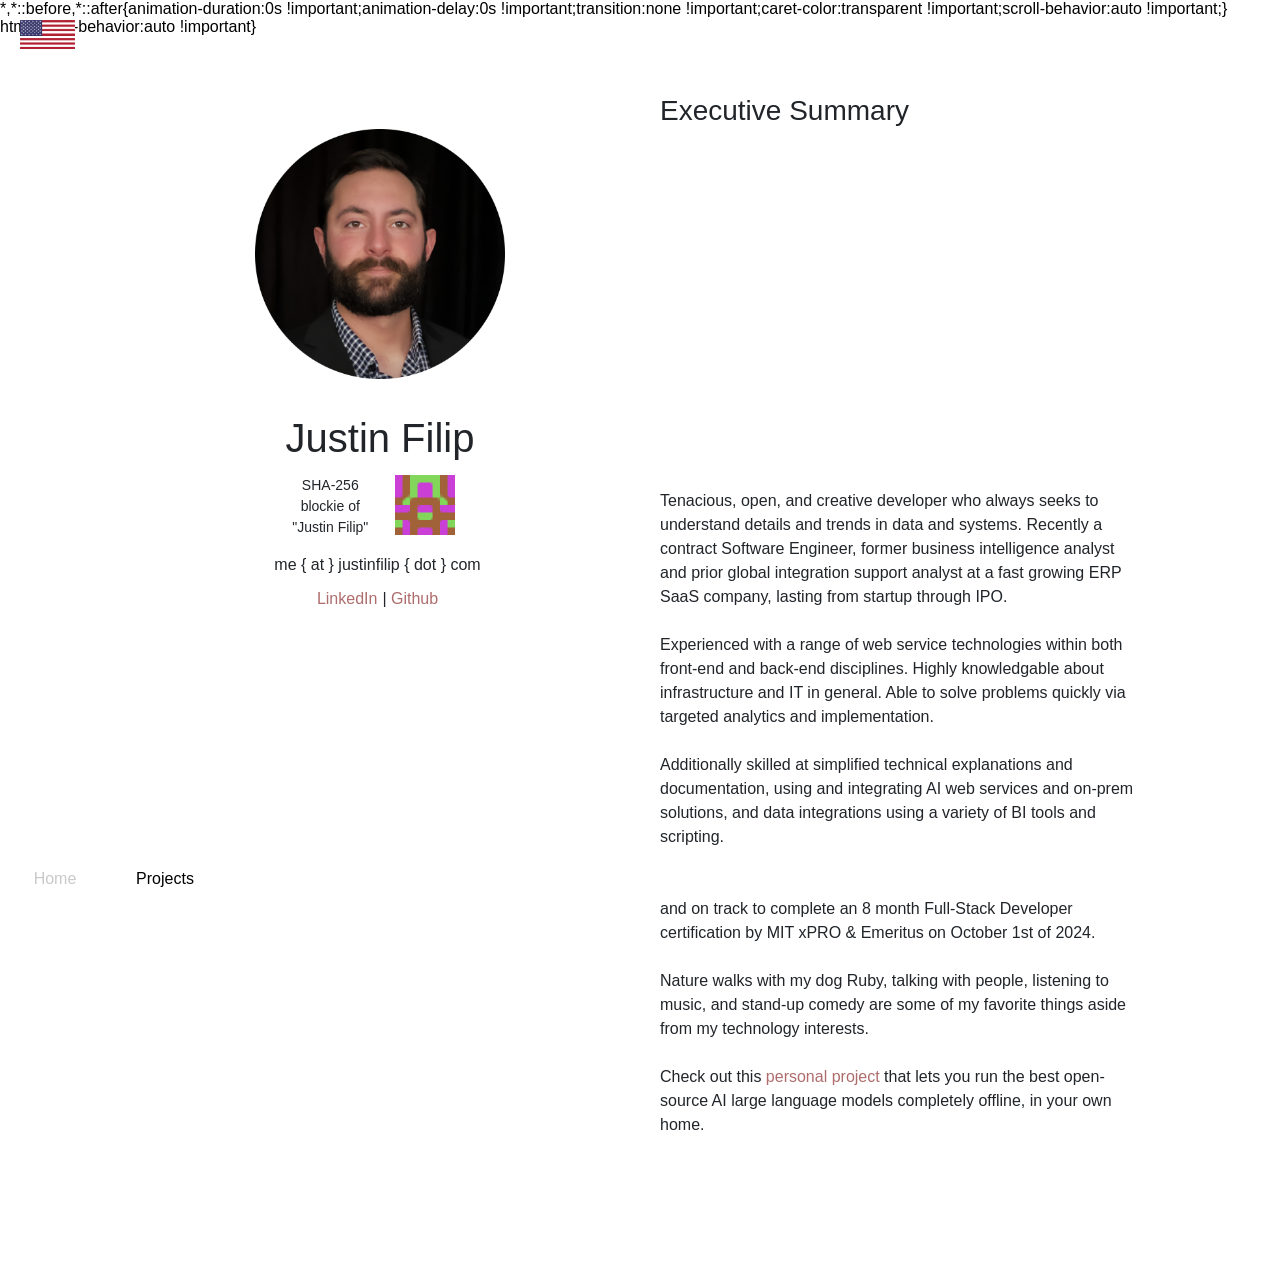
<file: index.html>
<!DOCTYPE html>
<head>
  <meta charset="UTF-8">
  <meta name="viewport" content="width=device-width, initial-scale=1.0">
  <link rel="icon" type="image/png" href="favicon.png"></link>
  <title style="display: none;">Justin Filip's Portfolio</title>
  <link href="styles.css" rel="stylesheet" type="text/css"/>
  <link href="https://cdn.jsdelivr.net/npm/bootstrap@5.3.3/dist/css/bootstrap.min.css" rel="stylesheet" integrity="sha384-QWTKZyjpPEjISv5WaRU9OFeRpok6YctnYmDr5pNlyT2bRjXh0JMhjY6hW+ALEwIH" crossorigin="anonymous">
</head>

<html>
  <body>
    <img class="usa" src="usa.png"></img>

    <div id="grid" class="grid">
      <div id="profile" class="profile">
        <center>
          <img class="profile-image" src="./me.png"></img>

          <div>
            <h1 class="name">Justin Filip</h1>

            <p class="blockie-text">SHA-256 blockie of "Justin Filip"</p>
            <img class="blockie" src="[data-uri]"></img>
          </div>
          
          <div class="profile-links-container">
            me { at } justinfilip { dot } com
          </div>

          <div class="profile-links-container">
            <a class="profile-link" href="https://www.linkedin.com/in/justin-filip/" target=”_blank”>LinkedIn</a><p style="display: inline-block; margin-left: 5px;"> | </p>
            <a class="profile-link" href="https://github.com/justinfilip" target=”_blank”>Github</a>
          </div>

        </center>
      </div>

      <div id="home" class="details-active">
        <h3>Executive Summary</h3>

        <iframe style="max-width: 100%; max-height: 315px;" width="560" height="315" src="https://www.youtube.com/embed/zbC1r2zCqxY?si=OPrFI_HX5_FnIb-Z" title="YouTube video player" frameborder="0" allow="accelerometer; autoplay; clipboard-write; encrypted-media; gyroscope; picture-in-picture; web-share" referrerpolicy="strict-origin-when-cross-origin" allowfullscreen></iframe>

        </br>
        <p> Tenacious, open, and creative developer who always seeks to understand details and trends in data and systems. Recently a contract Software Engineer, former business intelligence analyst and prior global integration support analyst at a fast growing ERP SaaS company, lasting from startup through IPO.
                        
        </br></br>
        Experienced with a range of web service technologies within both front-end and back-end disciplines. Highly knowledgable about infrastructure and IT in general. Able to solve problems quickly via targeted analytics and implementation.
        
        </br></br>
        Additionally skilled at simplified technical explanations and documentation, using and integrating AI web services and on-prem solutions, and data integrations using a variety of BI tools and scripting.
        
        </br></br>
        Currently seeking a unique long-term role in the technology industry and on track to complete an 8 month Full-Stack Developer certification by MIT xPRO & Emeritus on October 1st of 2024.
    
        </br></br>Nature walks with my dog Ruby, talking with people, listening to music, and stand-up comedy are some of my favorite things aside from my technology interests.
        
        </br></br>
        Check out this <a style="display: inline-block; color: #af6c6c; text-decoration: none;" href="https://github.com/justinfilip/gpt-threads" target=”_blank”>personal project</a> that lets you run the best open-source AI large language models completely offline, in your own home.
        
        </p>
      </div>

      <div id="projects" class="details-inactive">
        <h3>Projects</h3>

        <a class="profile-link" href="https://github.com/justinfilip/gpt-threads" target=”_blank”>gpt-threads</a>
        <p style="display: inline-block; margin-left: 5px;"></br></p>
        <p> An open-source AI app | running mixtral 8x7B / llama.cpp | single-layer threads interface | multi-user | private | offline capable</p>

        <a class="profile-link" href="https://justinfilip.github.io/PacMen-Exercise/" target=”_blank”>PacMen Exercise</a>
        <p style="display: inline-block; margin-left: 5px;"> | </p>
        <a class="profile-link" href="https://github.com/justinfilip/PacMen-Exercise" target=”_blank”>Github Repo</a>
        <p> Generate animated PacMen and watch them move around the page.</p>

        <a class="profile-link" href="https://justinfilip.github.io/Eye-Exercise/" target=”_blank”>Eye Exercise</a>
        <p style="display: inline-block; margin-left: 5px;"> | </p>
        <a class="profile-link" href="https://github.com/justinfilip/Eye-Exercise" target=”_blank”>Github Repo</a>
        <p> Mouse tracking and programmatic element positioning.</p>

        <a class="profile-link" href="https://github.com/justinfilip/Real-Time-Bus-Tracking" target=”_blank”>Real Time Bus Tracking</a>
        <p style="display: inline-block; margin-left: 5px;"> | </p>
        <a class="profile-link" href="https://www.youtube.com/watch?v=16GIgTOt1n8" target=”_blank”>YouTube</a>
        <p> Real-time locations of buses en route between MIT and Harvard.</p>
        
        <a class="profile-link" href="https://justinfilip.github.io/pages/rotateMatrix/index.html" target=”_blank”>A demonstration of matrix rotation</a>
        <p style="display: inline-block; margin-left: 5px;"> | </p>
        <a class="profile-link" href="https://github.com/justinfilip/justinfilip.github.io/tree/main/pages/rotateMatrix" target=”_blank”>Github Repo</a>
        <p> A demonstration of matrix rotation by transposition and swapping columns, displyaed in a UI.</p>
        
        <a class="profile-link" href="https://justinfilip.github.io/pages/a-quick-game/index.html" target=”_blank”>A quick game</a>
        <p style="display: inline-block; margin-left: 5px;"> | </p>
        <a class="profile-link" href="https://github.com/justinfilip/justinfilip.github.io/tree/main/pages/a-quick-game" target=”_blank”>Github Repo</a>
        <p> A quick, slightly frustrating game. Meant to be played with a mouse. Click the numbered circles!</p>
        
        <a class="profile-link" href="https://justinfilip.github.io/pages/byzantine-generals/index.html" target=”_blank”>A simple page</a>
        <p style="display: inline-block; margin-left: 5px;"> | </p>
        <a class="profile-link" href="https://github.com/justinfilip/justinfilip.github.io/tree/main/pages/byzantine-generals" target=”_blank”>Github Repo</a>
        <p> A simple web page including an overview of the Byzantine Generals problem as content.</p>

      </div>

    </div>

    <nav class="navbar fixed-bottom navbar-expand-lg navbar-alt">
      <div id="homeButton" class="nav-button button-selected">Home</div>
      <div id="projectsButton" class="nav-button">Projects</div>
    </nav>

    <script src="https://cdn.jsdelivr.net/npm/bootstrap@5.3.3/dist/js/bootstrap.bundle.min.js" integrity="sha384-YvpcrYf0tY3lHB60NNkmXc5s9fDVZLESaAA55NDzOxhy9GkcIdslK1eN7N6jIeHz" crossorigin="anonymous"></script>
    <script src="main.js"></script>
  </body>

    
</html>
</file>
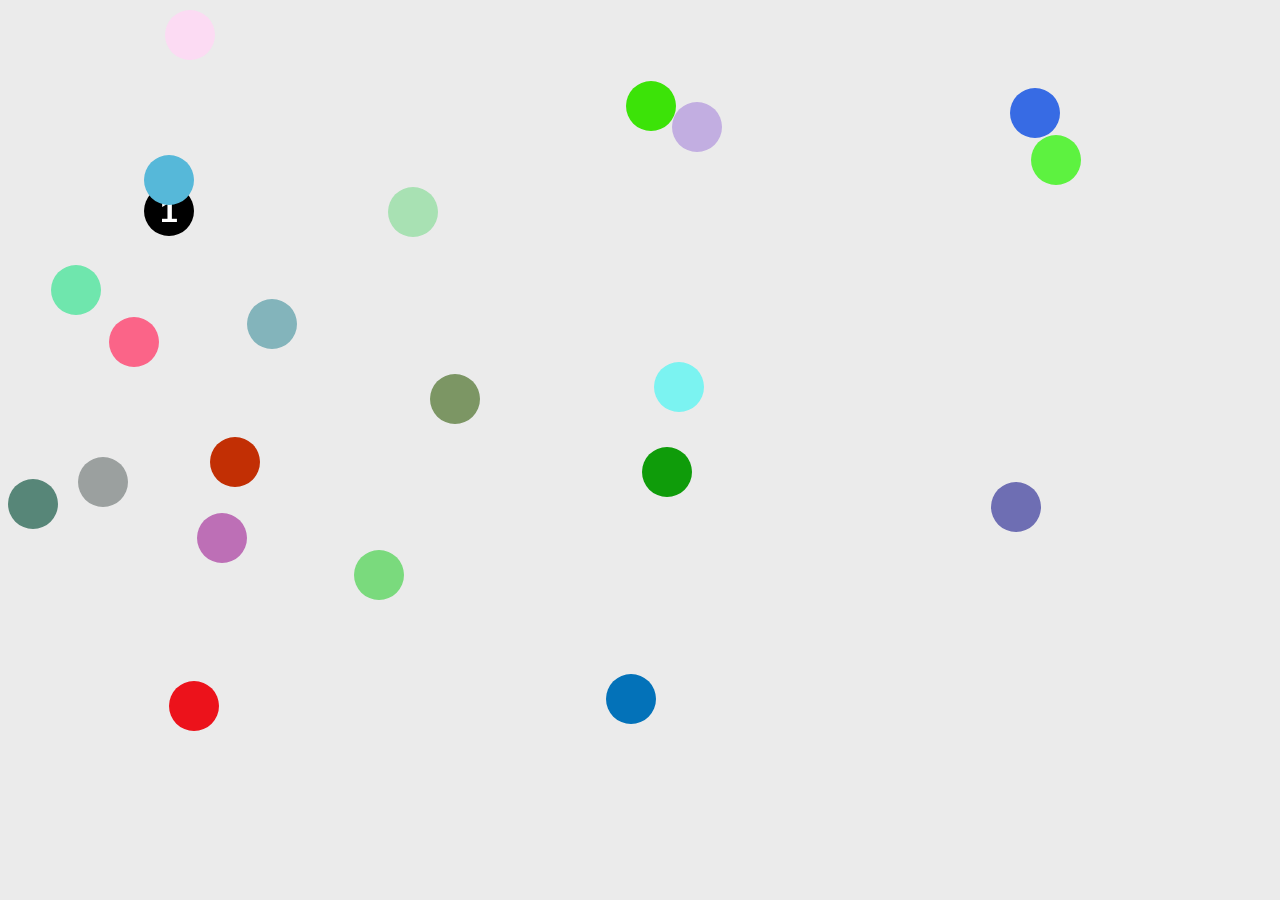
<file: pages/a-quick-game/index.html>
<!DOCTYPE html>
<head>
  <meta charset="UTF-8">
  <meta name="viewport" content="width=device-width, initial-scale=1.0">
  <title>A Quick Game</title>
</head>

<html lang="en" style="margin: 0; padding: 0; width: 100%; height: 100%;">
  <body style="background-color: #ebebeb; margin: 0; padding: 0; width: 100%; height: 100%;">
    <div id="ball_container" style="width: 100%; height: 100%;"><p id="high-score" style="position: fixed; top: 5px; left: 20px; color: #000000; font-family: Arial, sans-serif;"></p></div>
  </body>
</html>

<script>

// function readCookie(name) {
    
//     return (name = new RegExp('(?:^|;\\s*)' + ('' + name).replace(/[-[\]{}()*+?.,\\^$|#\s]/g, '\\$&') + '=([^;]*)').exec(document.cookie)) && name[1];

// }

// function setCookie(name, value, optional_expiry) {
//     document.cookie = name + "=" + value + optional_expiry;
// }

// function deleteCookie(name) {
//     document.cookie = name + '=; Max-Age=0'
// }

var rip_messages = [
  "just dodge the color circles and click the numbered circles",
]

var rip_message_index = 0;

// retain place in message list for continuity and humor
// var rip_message_index = readCookie('rip_message_index');
// if (rip_message_index == null) {
//   setCookie('rip_message_index', 0, "");
//   rip_message_index = 0;
// }

// var high_score = readCookie('high_score');
// if (high_score == null) {
//   setCookie('high_score', 0, "");
//   high_score = 0;
//   document.getElementById("high-score").innerHTML = "High score: " + high_score;
// } else {
//   document.getElementById("high-score").innerHTML = "High score: " + high_score;
// }

function getRandomColor() { // from Anatoliy on Stack Overflow: https://stackoverflow.com/questions/1484506/random-color-generator
  var letters = '0123456789ABCDEF';
  var color = '#';
  for (var i = 0; i < 6; i++) {
    color += letters[Math.floor(Math.random() * 16)];
  }
  return color;
}

var target_count = 1;
var setting_target = 0;

function setTargetBall() {

  if (setting_target != 1) {
    setting_target = 1;

    const target_ball = document.createElement('div');
    const background_color = '#000000';

    const positionX = Math.abs(Math.floor(Math.random() * window.innerWidth - 200));
    const positionY = Math.abs(Math.floor(Math.random() * window.innerHeight - 200));

    target_ball.style = "z-index:5;\
      position:absolute;\
      width:50px;\
      height:50px;\
      border-radius:50%;\
      transition: .075s;\
      background-color: " + background_color + ";\
      top: " + positionY + "px;\
      left: " + positionX + "px;"

    target_ball.id = 'target_ball';
    target_ball.innerHTML = "<center><h1 style='margin-top: 7px; font-family: Arial, sans-serif; color: #ffffff;'>" + target_count + "</h1><center>";

    target_ball.addEventListener("click", (e) => {

      // if (high_score < target_count) {
      //   setCookie('high_score', target_count);
      //   document.getElementById("high-score").innerHTML = "High score: " + target_count;
      // }

      document.getElementById("high-score").innerHTML = "High score: " + target_count;
      target_count++;
      document.getElementById('target_ball').remove();
      setTargetBall();

    });

    document.getElementById("ball_container").append(target_ball);

    setting_target = 0;

  }
  
}

setTargetBall();

var ball_count = 21;

for (i=0;i<ball_count;i++) {

  const ball = document.createElement('div');
  const background_color = getRandomColor();

  const positionX = Math.abs(Math.floor(Math.random() * window.innerWidth - 200));
  const positionY = Math.abs(Math.floor(Math.random() * window.innerHeight - 200));

  ball.style = "z-index:5;\
    position:absolute;\
    width:50px;\
    height:50px;\
    border-radius:50%;\
    transition: .75s;\
    background-color: " + background_color + ";\
    top: " + positionY + "px;\
    left: " + positionX + "px;"

  ball.id = i;
  ball.setAttribute('directionX', 1);
  ball.setAttribute('directionY', 1);

  ball.addEventListener("mouseover", (event) => {

    var ball_container = document.getElementById("ball_container");
    clearInterval(dots_process);

    ball_container.innerHTML = "<center><div style='position: fixed; top: 0; left: 0; width: 100%; height: 100%; text-shadow: 0 .05rem .1rem rgba(0, 0, 0, .5); font-family: Arial, sans-serif;'><h1 style='color: #ffffff; font-size: 100px; padding-top: 25vh; margin-bottom: 10px;'>RIP</h1><p style='color: #ffffff'>High score: " + parseInt(target_count - 1) + "</p><p style='color: #ffffff'>" + rip_messages[rip_message_index] + "</p><h1 style='margin-top: 40px; width: 300px; height: auto; padding: 15px; border-radius: 15px; background-color: #ffffff; color: #000000' onclick='window.location.reload();'>TRY AGAIN</h1></div></center>";
    rip_message_index = rip_message_index + 1;

    if (rip_message_index >= rip_messages.length) {
      rip_message_index = 0;
    }

    // setCookie('rip_message_index', rip_message_index);
    ball_container.style.backgroundColor = '#000000';
    
  });

  document.getElementById("ball_container").append(ball);

}

var velocity = 60;
const velocity_decrement = 0;

var dots_process = setInterval(function() {

  for (i=0;i<ball_count;i++) {
    const ball_container = document.getElementById('ball_container');
    const ball = document.getElementById(i);
    const ball_width = parseInt(ball.style.width.split("px")[0]);
    var positionX = parseInt(ball.style.left.split("px")[0]);
    var positionY = parseInt(ball.style.top.split("px")[0]);
    var directionX = parseInt(ball.getAttribute('directionX'));
    var directionY = parseInt(ball.getAttribute('directionY'));

    // console.log(parseInt(ball_container.style.height.split("px")[0]));
    if (positionX <= 0) {
      // ball.setAttribute('directionX', '1');
      directionX = 1;
      ball.setAttribute('directionX', 1);

    } else if (positionX + ball_width >= window.innerWidth) {
      // ball.setAttribute('directionX', '0');
      directionX = 0;
      ball.setAttribute('directionX', 0);
    }

    if (positionY <= 0) {
      directionY = 1;
      ball.setAttribute('directionY', 1);

    } 
    
    if (positionY + ball_width >= window.innerHeight) {
      directionY = 0;
      ball.setAttribute('directionY', 0);
    }

    if (directionX === 1) {
      // positionX = positionX + velocity;
      positionX = Math.abs(Math.floor(Math.random() * window.innerWidth - 25));
      velocity = Math.max(velocity - velocity_decrement, 0);
      ball.style.left = positionX + 'px';

    } else if (directionX === 0) {
      // positionX = positionX - velocity;
      positionX = Math.abs(Math.floor(Math.random() * window.innerWidth - 25));
      velocity = Math.max(velocity - velocity_decrement, 0);
      ball.style.left = positionX + 'px';
    }

    if (directionY === 1) {
      // positionY = positionY + velocity;
      positionY = Math.abs(Math.floor(Math.random() * window.innerHeight - 25));
      velocity = Math.max(velocity - velocity_decrement, 0);
      ball.style.top = positionY + 'px';

    } else if (directionY === 0) {
      // positionY = positionY - velocity;
      positionY = Math.abs(Math.floor(Math.random() * window.innerHeight - 25));
      velocity = Math.max(velocity - velocity_decrement, 0);
      ball.style.top = positionY + 'px';
    }
  }
}, 1500);

</script>
</file>
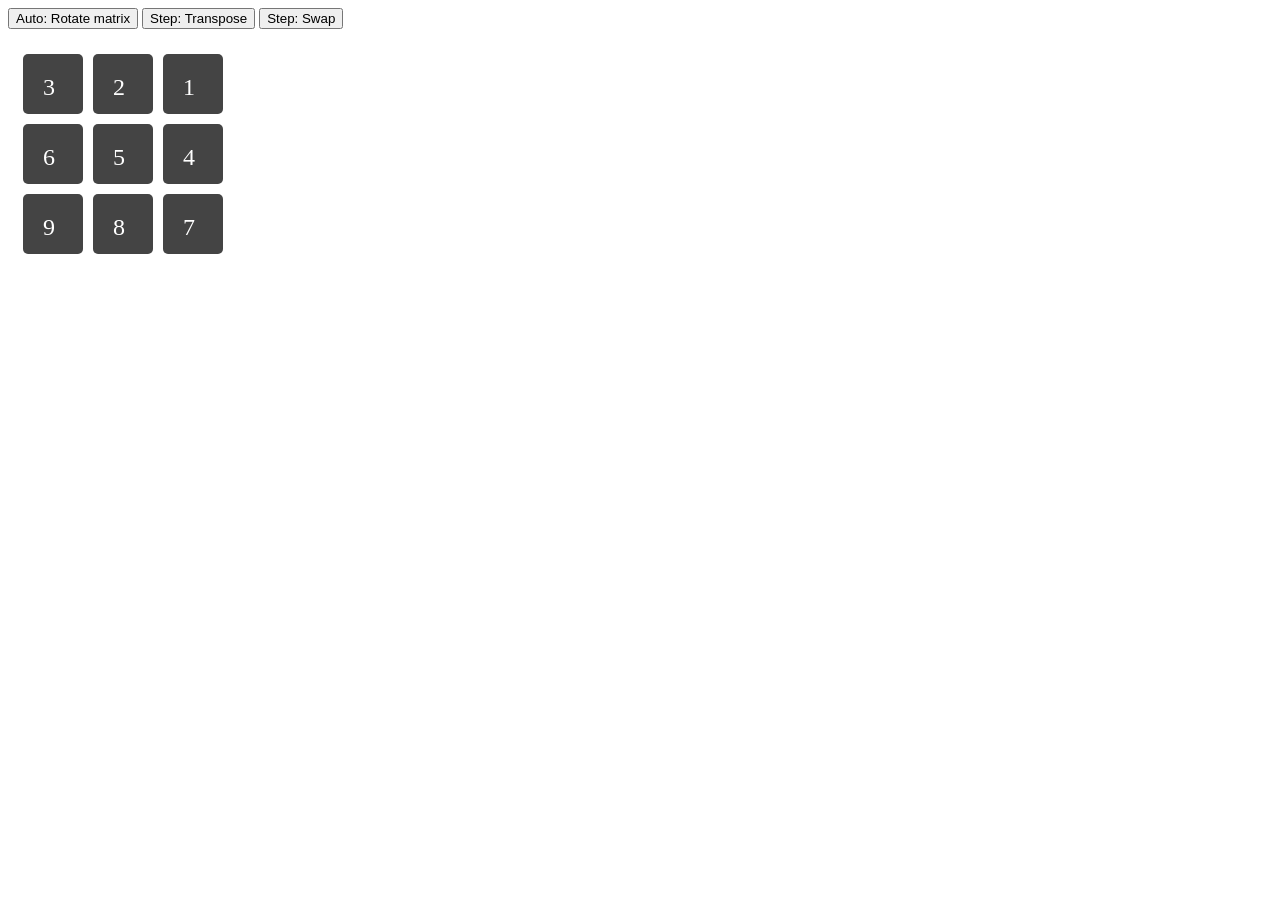
<file: pages/rotateMatrix/index.html>
<!DOCTYPE html>
<head>

  <meta charset="UTF-8">
  <meta name="viewport" content="width=device-width, initial-scale=1.0">
  <title style="display: none;">Rotate Matrix</title>
  <link href="styles.css" rel="stylesheet" type="text/css"/>

</head>

<html>

    <body>
        <button onclick="rotateMatrix()">Auto: Rotate matrix</button>
        <button onclick="transpose()">Step: Transpose</button>
        <button onclick="exchangeCols()">Step: Swap</button>
        <div id="grid" class="grid">
        </div>
    </body>

    <script src="rotateMatrix.js"></script>

</html>
</file>
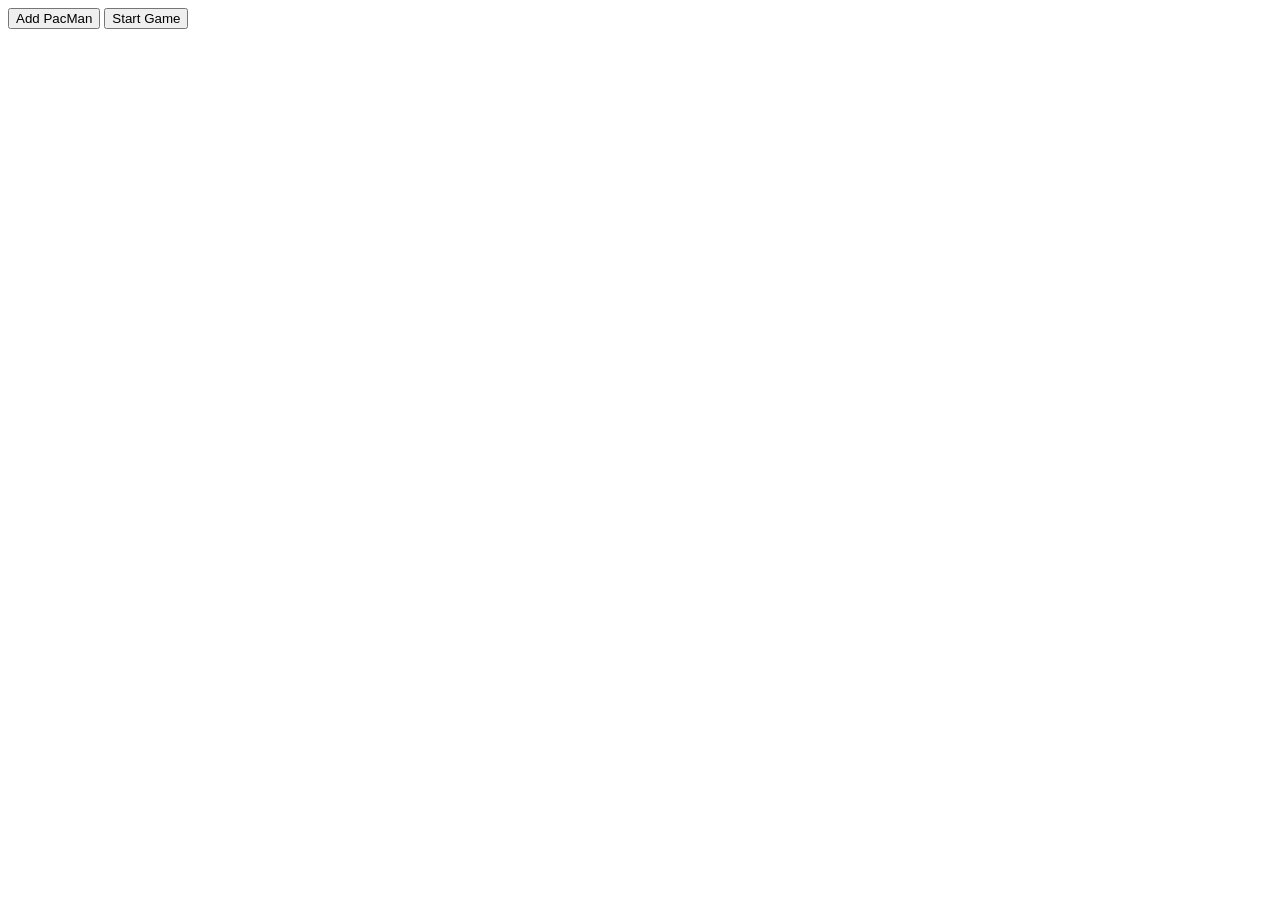
<file: pages/pacmans/pacmans.html>
<html>

<body>
    <div id='game'>
        <button onclick='makeOne()' width='200' height='30'>Add PacMan</button>
        <button id='gameButton' onclick='update()' width='200' height='30'>Start Game</button>

    </div>
</body>


<SCRIPT>
    var pos = 0;
    const pacArray = [
        ['PacMan1.png', 'PacMan2.png'],
        ['PacMan3.png', 'PacMan4.png']
    ];
    var direction = 0;
    const pacMen = []; // This array holds all the pacmen

    function setToRandom(scale) {
        return {
            x: Math.random() * scale,
            y: Math.random() * scale
        }
    }
    // Factory to make a PacMan at a random position with random velocity
    function makePac() {

        let imgId = pacMen.length + 1;

        // returns an object with random values scaled {x: 33, y: 21}
        let velocity = setToRandom(10); // {x:?, y:?}
        let position = setToRandom(200);
        // Add image to div id = game
        let game = document.getElementById('game');
        let newimg = document.createElement('img');
        newimg.id = imgId;
        newimg.style.position = 'absolute';
        newimg.src = 'PacMan1.png';
        newimg.width = 100;
        //
        // set position here 
        //
        newimg.top = position;
        newimg.left = position;

        // add new Child image to game
        game.appendChild(newimg);

        
        let imgNum = 1;
        // return details in an object
        return {
            position,
            velocity,
            newimg,
            imgId,
            imgNum
        }
    }

    function update() {
        
        if (document.getElementById('gameButton').innerText = "Start Game") {
            document.getElementById('gameButton').innerText = "Faster";
        }


        //loop over pacmen array and move each one and move image in DOM
        pacMen.forEach((item) => {
            checkCollisions(item)

            document.getElementById(item.imgId).src = 'PacMan' + item.imgNum + '.png';

            item.position.x += item.velocity.x;
            item.position.y += item.velocity.y;

            item.newimg.style.left = item.position.x;
            item.newimg.style.top = item.position.y;
        })
        setTimeout(update, 20);
    }

    function animateMouths() {

        pacMen.forEach((item) => {
            // The PacMan is facing right
            if (item.imgNum < 3) {

                // The PacMan's mouth is open
                if (item.imgNum == 1) {

                    // Close mouth
                    item.imgNum = 2;

                // The PacMan's mouth is closed
                } else {

                    // Open mouth
                    item.imgNum = 1;
                }

            // The PacMan is facing left
            } else {

                // The PacMan's mouth is open
                if (item.imgNum == 3) {

                    // Face right, close mouth
                    item.imgNum = 4;

                // The PacMan's mouth is closed
                } else {

                    // Face right, open mouth
                    item.imgNum = 3;
                }
            }
        });
    }

    function checkCollisions(item) {
        //
        // detect collision with all walls and make pacman bounce
        //
        if (item.position.x >= window.innerWidth - 120 || item.position.x <= 0) {
            item.velocity.x = -(item.velocity.x);

            // The PacMan is facing right
            if (item.imgNum < 3) {

                // The PacMan's mouth is open
                if (item.imgNum == 1) {

                    // Face left, open mouth
                    item.imgNum = 3;
                
                // The PacMan's mouth is closed
                } else {

                    // Face left, close mouth
                    item.imgNum = 4;
                }
            
            // The PacMan is facing left
            } else {

                // The PacMan's mouth is open
                if (item.imgNum == 3) {

                    // Face right, open mouth
                    item.imgNum = 1;
                
                // The PacMan's mouth is closed
                } else {

                    // Face right, close mouth
                    item.imgNum = 2;
                }
            }
        }

        if (item.position.y >= window.innerHeight - 120 || item.position.y <= 0) {
            item.velocity.y = -(item.velocity.y);
        }
    }

    function makeOne() {
        pacMen.push(makePac()); // add a new PacMan
    }

    setInterval(animateMouths, 200);
</SCRIPT>

</html>
</file>
<file: styles.css>
* {
    display: block;
    box-sizing: border-box;
    font-family: Helvetica, Arial, sans-serif;
}

html {
    width: 100%;
    height: auto;
    scrollbar-width: none;   
}

body {
    padding: 3%;
    padding-bottom: 100px;
}

h3 {
    padding-bottom: 14px;
}

.usa {
    position: absolute;
    width: 55px;
    left: 0;
    top: 0;
    margin-left: 20px;
    margin-top: 20px;
}

.grid {
    display: grid;
    grid-gap: 0px;
    grid-template-columns: repeat(3, 1fr);
    grid-template-rows: repeat(1, 1fr);
    display: flex;
    flex-wrap: wrap;
    justify-content: center;
}

.profile {
    width: 100%;
    max-width: 500px;
    margin: 10px;
    padding: 10px;
    vertical-align: top;
}

.details-active {
    width: 100%;
    max-width: 500px;
    margin: 10px;
    padding: 10px;
    vertical-align: top;
}

.details-inactive {
    width: 100%;
    max-width: 500px;
    margin: 10px;
    padding: 10px;
    vertical-align: top;
    display: none;
}

.profile-image {
    width: 250px;
    margin: 35px;
}

.profile-links-container {
    margin-top: 10px;
    margin-left: -5px;
}

.profile-link {
    display: inline-block;
    color: #af6c6c;
    text-decoration: none;
}

.name {
    font-size: 40px;
}

.blockie {
    display: inline-block;
    height: 60px;
    vertical-align: top;
    margin: 5px;
}

.blockie-text {
    display: inline-block;
    width: 100px;
    font-size: 14px;
    text-align: center;
    overflow-wrap: normal;
    vertical-align: top;
    margin: 5px;
    margin-left: -20px;
}

.navbar-alt {
    background-color: #ffffff;
}

.nav-button {
    color:#000000;
    display: inline-block;
    height: 25px;
    width: 70px;
    margin-left: 20px;
    margin-right: 20px;
    text-align: center;
}

.button-selected {
    color:#c9c9c9;
    display: inline-block;
    height: 25px;
    width: 70px;
    margin-left: 20px;
    margin-right: 20px;
    text-align: center;
}
</file>
<file: pages/rotateMatrix/styles.css>
.grid {
    display: grid;
    grid-template-columns: repeat(3, 60px);
    grid-template-rows: repeat(3, 60px);
    grid-gap: 10px;
    transform: rotate(90deg);
    max-width: 250px;
    max-height: 250px;
    margin-top: 50px;
}

.rowContaier {
    height: auto;
}

.box {
    background-color: #444;
    color: #fff;
    border-radius: 5px;
    padding: 20px;
    font-size: 150%;
    width: 20px;
    height: 20px;
    margin-bottom: 10px;
    margin-top: 10px;
    transform: rotate(-90deg);
}
</file>
